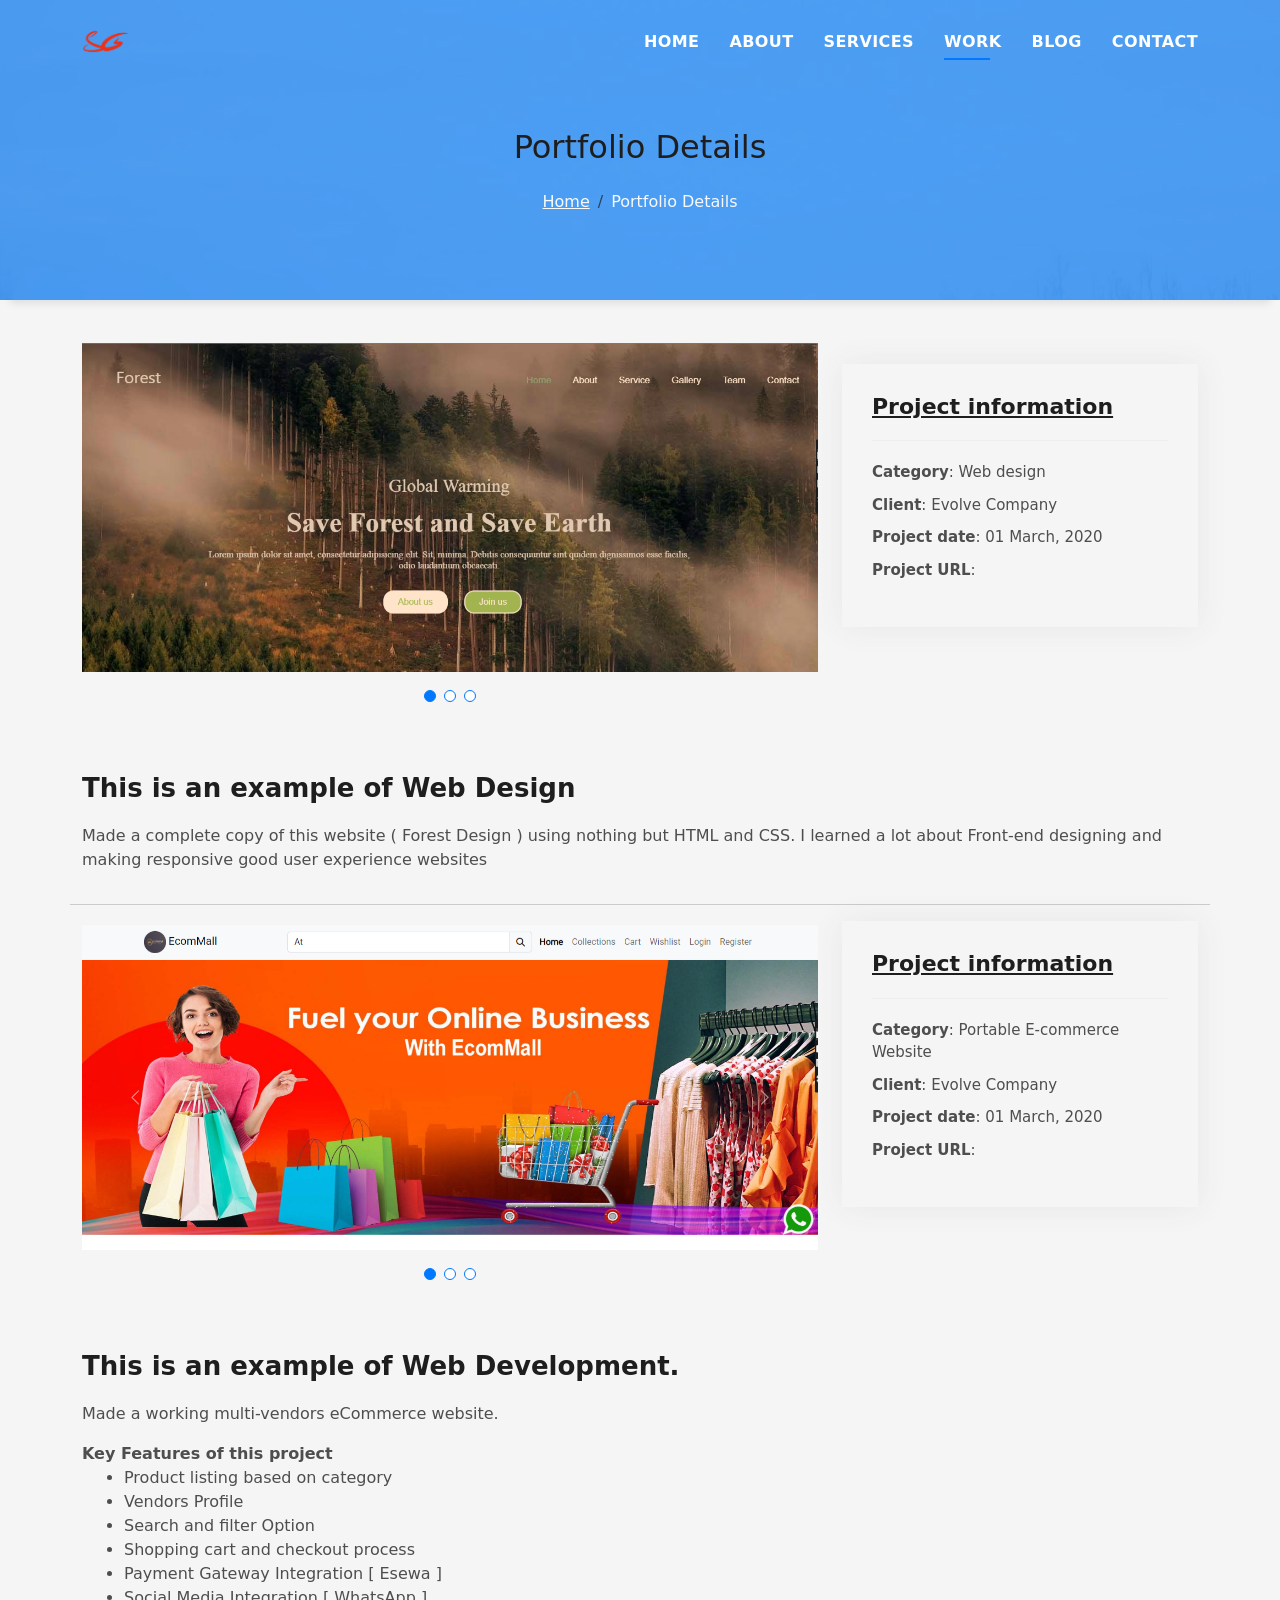
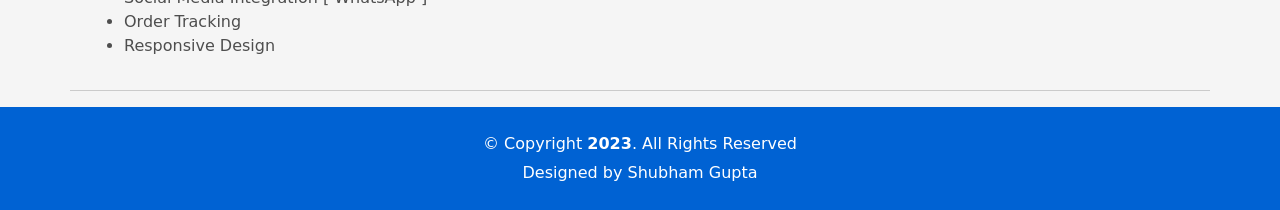
<file: portfolio-details.html>
<!DOCTYPE html>
<html lang="en">

<head>
  <meta charset="utf-8">
  <meta content="width=device-width, initial-scale=1.0" name="viewport">
  <!-- Designed By Shubham Gupta. -->

  <title>Shubham Gupta Official Website</title>
  <meta content="Welcome to the official website of Shubham Gupta. Explore his work, achievements, and latest updates here." name="description">
  <meta content="python instructor in Nepal, python instructor in Kathmandu, python developer, python instructor, subham, shubham, shubham gupta, subham gupta, shubham, web developer, Nepal" name="keywords">

  <!-- Favicons -->
  <link href="assets/img/clogo.png" rel="icon">
  <link href="assets/img/clogo.png" rel="apple-touch-icon">

  <!-- bootstrap-icons  -->
  <link rel="stylesheet" href="https://cdn.jsdelivr.net/npm/bootstrap-icons@1.11.3/font/bootstrap-icons.min.css">
  <link href="https://cdn.jsdelivr.net/npm/bootstrap@5.3.3/dist/css/bootstrap.min.css" rel="stylesheet"
    integrity="sha384-QWTKZyjpPEjISv5WaRU9OFeRpok6YctnYmDr5pNlyT2bRjXh0JMhjY6hW+ALEwIH" crossorigin="anonymous">
  <script src="https://cdn.jsdelivr.net/npm/bootstrap@5.3.3/dist/js/bootstrap.bundle.min.js"
    integrity="sha384-YvpcrYf0tY3lHB60NNkmXc5s9fDVZLESaAA55NDzOxhy9GkcIdslK1eN7N6jIeHz"
    crossorigin="anonymous"></script>


  <!-- Vendor CSS Files -->
  <link href="assets/vendor/glightbox/css/glightbox.min.css" rel="stylesheet">
  <link href="assets/vendor/swiper/swiper-bundle.min.css" rel="stylesheet">

  <!-- Template Main CSS File -->
  <link href="assets/css/style.css" rel="stylesheet">

</head>

<body>
  <!-- Designed By Shubham Gupta. -->

  <!-- ======= Header ======= -->
  <header id="header" class="fixed-top">
    <div class="container d-flex align-items-center justify-content-between">
      <a href="./index.html" class="logo"><img src="assets/img/logo.png" alt="Python Instructor in Nepal" title="Python Instructor in Nepal" class="img-fluid"></a>

      <nav id="navbar" class="navbar">
        <ul>
          <li><a class="nav-link scrollto" href="./index.html">Home</a></li>
          <li><a class="nav-link scrollto" href="./index.html#about">About</a></li>
          <li><a class="nav-link scrollto" href="./index.html#services">Services</a></li>
          <li><a class="nav-link scrollto active" href="./index.html#work">Work</a></li>
          <li><a class="nav-link scrollto " href="./index.html#blog">Blog</a></li>
          <li><a class="nav-link scrollto" href="./index.html#contact">Contact</a></li>
        </ul>
        <i class="bi bi-list mobile-nav-toggle"></i>
      </nav>
      <!-- .navbar -->

    </div>
  </header>

  <!-- End Header -->

  <div class="testimonials paralax-mf bg-image" style="background-image: url(assets/img/overlay-bg.jpg);height: 300px;">
    <div class="overlay-mf"></div>
    <div class="container">
      <div class="swiper-slide">
        <div class="testimonial-box">
          <div class="content-test">
            <h2 class="hero-title mb-4">Portfolio Details</h2>
            <ol class="breadcrumb d-flex justify-content-center">
              <li class="breadcrumb-item">
                <a href="./index.html" class="text-light text-decoration-underline">Home</a>
              </li>
              <li class="breadcrumb-item text-light">Portfolio Details</li>
            </ol>
          </div>
        </div>
      </div>
    </div>
  </div>


  <main id="main">
  <!-- Designed By Shubham Gupta. -->

    <!-- ======= Portfolio Details Section ======= -->
    <section id="portfolio-details" class="portfolio-details">
      <div class="container" id="forest">
        <div class="row gy-4">

          <div class="col-lg-8">
            <div class="portfolio-details-slider swiper">
              <div class="swiper-wrapper align-items-center">

                <div class="swiper-slide">
                  <img src="assets/img/forest/forest1.png" alt="Python Instructor in Nepal">
                </div>

                <div class="swiper-slide">
                  <img src="assets/img/forest/forest2.png" alt="Python Instructor in Nepal">
                </div>

                <div class="swiper-slide">
                  <img src="assets/img/forest/forest3.png" alt="Python Instructor in Nepal">
                </div>

              </div>
              <div class="swiper-pagination"></div>
            </div>
          </div>

          <div class="col-lg-4 mt-5">
            <div class="portfolio-info">
              <h3>Project information</h3>
              <ul>
                <li><strong>Category</strong>: Web design</li>
                <li><strong>Client</strong>: Evolve Company</li>
                <li><strong>Project date</strong>: 01 March, 2020</li>
                <li><strong>Project URL</strong>: <a href="#"></a></li>
              </ul>
            </div>

          </div>

          <div class="portfolio-description">
            <h2>This is an example of Web Design</h2>
            <p>
              Made a complete copy of this website
              ( Forest Design ) using nothing but HTML and CSS. I learned a lot
              about Front-end designing and making responsive good user
              experience websites
            </p>
          </div>
        </div>
      </div>
      <hr class="container">

      <div class="container" id="ecommerce">
        <div class="row gy-4">

          <div class="col-lg-8">
            <div class="portfolio-details-slider swiper">
              <div class="swiper-wrapper align-items-center">

                <div class="swiper-slide">
                  <img src="assets/img/ecommerce/ecom1.png" alt="">
                </div>

                <div class="swiper-slide">
                  <img src="assets/img/ecommerce/ecom2.png" alt="">
                </div>

                <div class="swiper-slide">
                  <img src="assets/img/ecommerce/ecom3.png" alt="">
                </div>

              </div>
              <div class="swiper-pagination"></div>
            </div>
          </div>

          <div class="col-lg-4">
            <div class="portfolio-info">
              <h3>Project information</h3>
              <ul>
                <li><strong>Category</strong>: Portable E-commerce Website</li>
                <li><strong>Client</strong>: Evolve Company</li>
                <li><strong>Project date</strong>: 01 March, 2020</li>
                <li><strong>Project URL</strong>: <a href="#"></a></li>
              </ul>
            </div>

          </div>
          <div class="portfolio-description">
            <h2>This is an example of Web Development.</h2>
            <p>Made a working multi-vendors eCommerce website.</p>
            <strong>Key Features of this project</strong>
            <ul style="margin-left: 10px;" type="disc">
              <li>Product listing based on category</li>
              <li>Vendors Profile</li>
              <li>Search and filter Option</li>
              <li>Shopping cart and checkout process</li>
              <li>Payment Gateway Integration [ Esewa ]</li>
              <li>Social Media Integration [ WhatsApp ]</li>
              <li>Order Tracking</li>
              <li>Responsive Design</li>
            </ul>
          </div>

        </div>
      </div>
      <hr class="container">
    </section>
    <!-- End Portfolio Details Section -->

  </main>
  <!-- End #main -->
  <!-- Designed By Shubham Gupta. -->

  <!-- ======= Footer ======= -->
  <footer>
    <div class="container">
      <div class="row">
        <div class="col-sm-12">
          <div class="copyright-box">
            <p class="copyright">&copy; Copyright <strong>2023</strong>. All Rights Reserved</p>
            <div class="credits">
              Designed by <a href="./index.html">Shubham Gupta</a>
            </div>
          </div>
        </div>
      </div>
    </div>
  </footer><!-- End  Footer -->

  <div id="preloader"></div>
  <a href="#" class="back-to-top d-flex align-items-center justify-content-center"><i
      class="bi bi-arrow-up-short"></i></a>

  <!-- Vendor JS Files -->

  <script src="assets/vendor/glightbox/js/glightbox.min.js"></script>
  <script src="assets/vendor/swiper/swiper-bundle.min.js"></script>



  <!-- Template Main JS File -->
  <script src="assets/js/main.js"></script>
  <!-- Designed By Shubham Gupta. -->

</body>

</html>
</file>
<file: assets/css/style.css>
/*--------------------------------------------------------------
  <!-- Designed By Shubham Gupta. -->
  <!-- Designed By Shubham Gupta. -->

# General
--------------------------------------------------------------*/
body {
  background-color: #f5f5f5;
  color: #4e4e4e;
}

h1,
h2,
h3,
h4,
h5,
h6 {
  color: #1e1e1e;
}

a {
  color: #1e1e1e;
  text-decoration: none;
  transition: all 0.5s ease-in-out;
}

a:hover {
  color: #0078ff;
  text-decoration: none;
  transition: all 0.5s ease-in-out;
}

.p-r {
  position: relative;
}


.color-d {
  color: #f5f5f5;
}

.color-text-a {
  text-decoration: none;
  color: #4e4e4e;
}

.box-shadow,
.card-blog,
.work-box,
.service-box,
.paralax-mf {
  box-shadow: 0 13px 8px -10px rgba(0, 0, 0, 0.1);
}

.box-shadow-a,
.button:hover {
  text-decoration: none;
  box-shadow: 0 0 0 4px #cde1f8;
}

.display-5 {
  font-size: 2.5rem;
  font-weight: 300;
  line-height: 1.1;
}

.display-6 {
  font-size: 2rem;
  font-weight: 300;
  line-height: 1.1;
}

.avatar {
  width: 32px;
  height: 32px;
  margin-right: 4px;
  overflow: hidden;
}

.bg-image {
  background-repeat: no-repeat;
  background-attachment: fixed;
  background-size: cover;
  background-position: center center;
}

@media (max-width: 1024px) {
  .bg-image {
    background-attachment: scroll;
  }
}

.overlay-mf {
  background-color: #0078ff;
}

.overlay-mf {
  position: absolute;
  top: 0;
  left: 0px;
  padding: 0;
  height: 100%;
  width: 100%;
  opacity: 0.7;
}

.paralax-mf {
  position: relative;
  padding: 8rem 0;
}

.display-table {
  width: 100%;
  height: 100%;
  display: table;
}

.table-cell {
  display: table-cell;
  vertical-align: middle;
}

/*--/ Sections /--*/
.sect-4 {
  padding: 4rem 0;
}

.sect-pt4 {
  padding-top: 4rem;
}

.sect-mt4 {
  margin-top: 4rem;
}

/*--/ Title s /--*/
.title-s {
  font-weight: 600;
  color: #1e1e1e;
  font-size: 1.1rem;
}

/*--/ Title A /--*/
.title-box {
  margin-bottom: 4rem;
}

.title-a {
  text-decoration: none;
  font-size: 3rem;
  font-weight: bold;
  text-transform: uppercase;
}

.subtitle-a {
  text-decoration: none;
  color: #4e4e4e;
}

.line-mf {
  width: 40px;
  height: 5px;
  background-color: #0078ff;
  margin: 0 auto;
}

/*--/ Title Left /--*/
.title-box-2 {
  margin-bottom: 3rem;
}

.title-left {
  font-size: 2rem;
  position: relative;
}

.title-left:before {
  content: "";
  position: absolute;
  height: 3px;
  background-color: #0078ff;
  width: 100px;
  bottom: -12px;
}

/*------/ Box /------*/
.box-pl2 {
  padding-left: 2rem;
}

.box-shadow-full {
  padding: 3rem 1.25rem;
  position: relative;
  background-color: #fff;
  margin-bottom: 3rem;
  z-index: 2;
  box-shadow: 0 1px 1px 0 rgba(0, 0, 0, 0.06), 0 2px 5px 0 rgba(0, 0, 0, 0.2);
}

@media (min-width: 768px) {
  .box-shadow-full {
    padding: 3rem;
  }
}

/*------/ Socials /------
  <!-- Designed By Shubham Gupta. -->
*/
.socials {
  padding: 1.5rem 0;
}

.socials ul li {
  display: inline-block;
}

.socials .ico-circle {
  height: 40px;
  width: 40px;
  font-size: 1.2rem;
  border-radius: 50%;
  line-height: 1.6;
  margin: 0 15px 0 0;
  box-shadow: 0 0 0 3px #0078ff;
  transition: all 500ms ease;
}

.socials .ico-circle:hover {
  background-color: #0078ff;
  color: #fff;
  box-shadow: 0 0 0 3px #cde1f8;
  transition: all 500ms ease;
}
.social{
transition: all 0.5s;
}
.social a:hover{
  color: #298eff !important;
}
 /* Designed By Shubham Gupta.  */

/*------/ Ul resect /------*/
.ul-resect,
.widget-tags ul,
.widget-sidebar .list-sidebar,
.box-comments .list-comments,
.blog-wrapper .post-meta ul,
.list-ico,
.socials ul {
  list-style: none;
  padding-left: 0;
  margin-bottom: 0;
}

.list-ico {
  line-height: 2;
}

.list-ico span {
  color: #0078ff;
  margin-right: 10px;
}

/*------/ Ico Circle /------*/
.ico-circle {
  height: 100px;
  width: 100px;
  font-size: 2rem;
  border-radius: 50%;
  line-height: 1.55;
  margin: 0 auto;
  text-align: center;
  box-shadow: 0 0 0 10px #0078ff;
  display: block;
}

/*------/ Owl Carousel /------*/
.owl-theme .owl-dots {
  text-align: center;
  margin-top: 18px;
}

.owl-theme .owl-dots .owl-dot {
  display: inline-block;
}

.owl-theme .owl-dots .owl-dot span {
  width: 18px;
  height: 7px;
  margin: 5px 5px;
  background: #cde1f8;
  border: 0px solid #cde1f8;
  display: block;
  transition: all 0.6s ease-in-out;
  cursor: pointer;
}

.owl-theme .owl-dots .owl-dot:hover span {
  background-color: #cde1f8;
}

.owl-theme .owl-dots .owl-dot.active span {
  background-color: #1B1B1B;
  width: 25px;
}

/*--/ Scrolltop s /--*/
.scrolltop-mf {
  position: relative;
  display: none;
}

.scrolltop-mf span {
  z-index: 999;
  position: fixed;
  width: 42px;
  height: 42px;
  background-color: #0078ff;
  opacity: 0.7;
  font-size: 1.6rem;
  line-height: 1.5;
  text-align: center;
  color: #fff;
  top: auto;
  left: auto;
  right: 30px;
  bottom: 50px;
  cursor: pointer;
  border-radius: 50%;
}

/*--------------------------------------------------------------
# Back to top button
  <!-- Designed By Shubham Gupta. -->

--------------------------------------------------------------*/
.back-to-top {
  position: fixed;
  visibility: hidden;
  opacity: 0;
  right: 15px;
  bottom: 15px;
  z-index: 996;
  background: #0078ff;
  width: 40px;
  height: 40px;
  border-radius: 50px;
  transition: all 0.4s;
}

.back-to-top i {
  font-size: 28px;
  color: #fff;
  line-height: 0;
}

.back-to-top:hover {
  background: #298eff;
  color: #fff;
}

.back-to-top.active {
  visibility: visible;
  opacity: 1;
}

/*------/ Prelaoder /------*/
#preloader {
  position: fixed;
  top: 0;
  left: 0;
  right: 0;
  bottom: 0;
  z-index: 9999;
  overflow: hidden;
  background: #fff;
}

#preloader:before {
  content: "";
  position: fixed;
  top: calc(50% - 30px);
  left: calc(50% - 30px);
  border: 6px solid #f2f2f2;
  border-top: 6px solid #0078ff;
  border-radius: 50%;
  width: 60px;
  height: 60px;
  animation: animate-preloader 1s linear infinite;
}

@keyframes animate-preloader {
  0% {
    transform: rotate(0deg);
  }

  100% {
    transform: rotate(360deg);
  }
}

/*------/ Button /------*/
.button {
  display: inline-block;
  padding: 0.3rem 0.6rem;
  text-align: center;
  vertical-align: middle;
  -webkit-user-select: none;
  -moz-user-select: none;
  user-select: none;
  font-size: 1rem;
  border-radius: 0.3rem;
  border: 1px solid transparent;
  transition: all 500ms ease;
  cursor: pointer;
}

.button:focus {
  outline: 0;
}

.button:hover {
  background-color: #0062d3;
  color: #fff;
  transition: all 500ms ease;
}

.button-a {
  text-decoration: none;
  background-color: #0078ff;
  color: #fff;
  border-color: #cde1f8;
}

.button-big {
  padding: 0.9rem 2.3rem;
  font-size: 1.2rem;
}

.button-rouded {
  border-radius: 5rem;
}

.btn-lg {
  padding: 0.5rem 1rem;
  font-size: 1.25rem;
  line-height: 1.5;
  border-radius: 0.3rem;
}

/*--------------------------------------------------------------
  <!-- Designed By Shubham Gupta. -->

# Header
--------------------------------------------------------------*/
#header {
  transition: all 0.5s;
  z-index: 997;
  padding: 20px 0;
}

#header .logo {
  font-size: 28px;
  margin: 0;
  padding: 0;
  font-weight: 600;
  letter-spacing: 1px;
}

#header .logo a {
  color: #fff;
}

#header .logo img {
  max-height: 40px;
}

#header.header-scrolled {
  background: rgba(0, 0, 0, 0.9);
  padding: 12px 0;
}

/*--------------------------------------------------------------
  <!-- Designed By Shubham Gupta. -->

# Navigation Menu
--------------------------------------------------------------*/
/**
* Desktop Navigation 
*/
.navbar {
  padding: 0;
}

.navbar ul {
  margin: 0;
  padding: 0;
  display: flex;
  list-style: none;
  align-items: center;
}

.navbar li {
  position: relative;
}

.navbar>ul>li {
  white-space: nowrap;
  padding: 10px 0 10px 30px;
}

.navbar a,
.navbar a:focus {
  display: flex;
  align-items: center;
  justify-content: space-between;
  color: #fff;
  font-size: 16px;
  font-weight: 600;
  padding: 0;
  white-space: nowrap;
  transition: 0.3s;
  letter-spacing: 0.4px;
  position: relative;
  text-transform: uppercase;
}

.navbar a i,
.navbar a:focus i {
  font-size: 12px;
  line-height: 0;
  margin-left: 5px;
}

.navbar>ul>li>a:before {
  content: "";
  position: absolute;
  width: 100%;
  height: 2px;
  bottom: -6px;
  left: 0;
  width: 0;
  background-color: #0078ff;
  visibility: hidden;
  transition: all 0.3s ease-in-out 0s;
}

.navbar a:hover:before,
.navbar li:hover>a:before,
.navbar .active:before {
  visibility: visible;
  width: 80%;
}

.navbar a:hover,
.navbar .active,
.navbar .active:focus,
.navbar li:hover>a {
  color: #fff;
}

/**
* Mobile Navigation 
*/
.mobile-nav-toggle {
  color: #fff;
  font-size: 28px;
  cursor: pointer;
  display: none;
  line-height: 0;
  transition: 0.5s;
}

@media (max-width: 991px) {
  .mobile-nav-toggle {
    display: block;
  }

  .navbar ul {
    display: none;
  }
}

.navbar-mobile {
  position: fixed;
  overflow: hidden;
  top: 0;
  right: 0;
  left: 0;
  bottom: 0;
  background: rgba(78, 78, 78, 0.9);
  transition: 0.3s;
  z-index: 999;
}

.navbar-mobile .mobile-nav-toggle {
  position: absolute;
  top: 15px;
  right: 15px;
}

.navbar-mobile ul {
  display: block;
  position: absolute;
  top: 55px;
  right: 15px;
  bottom: 15px;
  left: 15px;
  padding: 10px 0;
  background-color: #fff;
  overflow-y: auto;
  transition: 0.3s;
}

.navbar-mobile>ul>li {
  padding: 0;
}

.navbar-mobile a:hover:before,
.navbar-mobile li:hover>a:before,
.navbar-mobile .active:before {
  visibility: hidden;
}

.navbar-mobile a,
.navbar-mobile a:focus {
  padding: 10px 20px;
  font-size: 15px;
  color: #4e4e4e;
}

.navbar-mobile a:hover,
.navbar-mobile .active,
.navbar-mobile li:hover>a {
  color: #0078ff;
}

.navbar-mobile .getstarted,
.navbar-mobile .getstarted:focus {
  margin: 15px;
}



/*--------------------------------------------------------------
# banner Section
--------------------------------------------------------------*/
.banner {
  height: 100vh;
  position: relative;
  color: #fff;
}

.banner .banner-content {
  text-align: center;
  position: absolute;
}

.banner .overlay-itro {
  background-color: rgba(0, 0, 0, 0.6);
  position: absolute;
  top: 0;
  left: 0px;
  padding: 0;
  height: 100%;
  width: 100%;
  opacity: 0.9;
}

.banner .banner-title {
  color: #fff;
  font-weight: 500;
  font-size: 3rem;
}
.banner .banner-title:hover{
  font-style: italic;
}

@media (min-width: 768px) {
  .banner .banner-title {
    font-size: 4.5rem;
  }
}

.banner .banner-subtitle {
  font-size: 1.5rem;
  font-weight: 600;
}

@media (min-width: 768px) {
  .banner .banner-subtitle {
    font-size: 2.5rem;
  }
}

.banner .text-slider-items {
  display: none;
}

.banner-single {
  height: 350px;
}

.banner-single .banner-content {
  margin-top: 30px;
}

.banner-single .banner-title {
  text-transform: uppercase;
  font-size: 3rem;
}

@media (min-width: 768px) {
  .banner-single .banner-title {
    font-size: 3.5rem;
  }
}

/*--------------------------------------------------------------
# About
--------------------------------------------------------------*/
.about-mf .box-shadow-full {
  padding-top: 4rem;
  padding-bottom: 4rem;
}

.about-mf .about-img {
  margin-bottom: 2rem;
}

.about-mf .about-img img {
  margin-left: 10px;
}

@media (min-width: 767px) {
  .about-mf .box-pl2 {
    margin-top: 3rem;
    padding-left: 0rem;
  }
}

.skill-mf span {
  color: #4e4e4e;
}

.skill-mf .progress {
  background-color: #cde1f8;
  margin: 0.5rem 0 1.2rem 0;
  border-radius: 0;
  height: 0.7rem;
}

.skill-mf .progress .progress-bar {
  height: 0.7rem;
  background-color: #0078ff;
}

/*--------------------------------------------------------------
# Services
--------------------------------------------------------------*/
.service-box {
  background-color: #fff;
  padding: 2.5rem 1.3rem;
  border-radius: 1rem;
  margin-bottom: 3rem;
  text-align: center;
}

.service-box:hover .ico-circle {
  transition: all 500ms ease;
  color: #fff;
  background-color: #0078ff;
  box-shadow: 0 0 0 10px #cde1f8;
}

.service-box .service-ico {
  margin-bottom: 1rem;
  color: #1e1e1e;
}

.service-box .ico-circle {
  transition: all 500ms ease;
  display: inline-flex;
  align-items: center;
  justify-content: center;
}

.service-box .ico-circle i {
  line-height: 0;
  font-size: 40px;
}

.service-box .s-title {
  font-size: 1.4rem;
  text-transform: uppercase;
  text-align: center;
  padding: 0.4rem 0;
}

.service-box .s-description {
  color: #4e4e4e;
}

/*--------------------------------------------------------------
# Counter
--------------------------------------------------------------*/
.counter-box {
  color: #fff;
  text-align: center;
}

@media (min-width: 577px) {
  .counter-box {
    margin-bottom: 1.8rem;
  }
}

.counter-ico {
  margin-bottom: 1rem;
}

.counter-ico .ico-circle {
  height: 60px;
  width: 60px;
  line-height: 1.5;
  box-shadow: 0 0 0 10px #cde1f8;
}

.counter-num .counter {
  font-size: 2rem;
  margin-bottom: 0;
}

/*--------------------------------------------------------------
# Portfolio
--------------------------------------------------------------*/
.work-box {
  margin-bottom: 3rem;
  -webkit-backface-visibility: hidden;
  backface-visibility: hidden;
  background-color: #fff;
}

.work-box:hover img {
  transform: scale(1.3);
}

.work-img {
  display: block;
  overflow: hidden;
  height: 200px;
}

.work-img img {
  transition: all 1s;
  width: 100%;
  height: 100%; 
}

.work-content {
  padding: 2rem 3% 1rem 4%;
}

.work-content .w-more {
  color: #4e4e4e;
  font-size: 0.8rem;
}

.work-content .w-more .w-ctegory {
  color: #0078ff;
}

.work-content .w-like {
  font-size: 2.5rem;
  color: #0078ff;
  float: right;
}

.work-content .w-like a {
  color: #0078ff;
}

.work-content .w-like .num-like {
  font-size: 0.7rem;
}

.w-title {
  font-size: 1.2rem;
}

/*--------------------------------------------------------------
# Portfolio Details
--------------------------------------------------------------*/
.portfolio-details {
  padding-top: 40px;
}

.portfolio-details .portfolio-details-slider img {
  width: 100%;
}

.portfolio-details .portfolio-details-slider .swiper-pagination {
  margin-top: 20px;
  position: relative;
}

.portfolio-details .portfolio-details-slider .swiper-pagination .swiper-pagination-bullet {
  width: 12px;
  height: 12px;
  background-color: #fff;
  opacity: 1;
  border: 1px solid #0078ff;
}

.portfolio-details .portfolio-details-slider .swiper-pagination .swiper-pagination-bullet-active {
  background-color: #0078ff;
}

.portfolio-details .portfolio-info {
  padding: 30px;
  box-shadow: 0px 0 30px rgba(78, 78, 78, 0.08);
}

.portfolio-details .portfolio-info h3 {
  font-size: 22px;
  font-weight: 700;
  margin-bottom: 20px;
  padding-bottom: 20px;
  border-bottom: 1px solid #eee;
  text-decoration: underline;
}

.portfolio-details .portfolio-info ul {
  list-style: none;
  padding: 0;
  font-size: 15px;
}

.portfolio-details .portfolio-info ul li+li {
  margin-top: 10px;
}

.portfolio-details .portfolio-description {
  padding-top: 30px;
}

.portfolio-details .portfolio-description h2 {
  font-size: 26px;
  font-weight: 700;
  margin-bottom: 20px;
}

.portfolio-details .portfolio-description p {
  padding: 0;
}

/*--------------------------------------------------------------
# Testimonials
--------------------------------------------------------------*/
.testimonial-box {
  color: #fff;
  text-align: center;
}
.testimonials-content{
  margin-top: -100px;
}

.testimonial-box .author-test {
  margin-top: 1rem;
}

.testimonial-box .author-test img {
  margin: 0 auto;
}

.testimonial-box .author {
  color: #fff;
  text-transform: uppercase;
  font-weight: 600;
  margin: 1rem 0;
  display: block;
  font-size: 1.4rem;
}


@media (min-width: 768px) {
  .testimonial-box .description {
    padding: 0 5rem;
  }
}

@media (min-width: 992px) {
  .testimonial-box .description {
    padding: 0 8rem;
  }
}

@media (min-width: 1200px) {
  .testimonial-box .description {
    padding: 0 13rem;
  }
}

.swiper-pagination {
  margin-top: 20px;
  position: relative;
}

.swiper-pagination .swiper-pagination-bullet {
  width: 12px;
  height: 12px;
  background-color: rgba(255, 255, 255, 0.4);
  opacity: 1;
}

.swiper-pagination .swiper-pagination-bullet-active {
  background-color: #fff;
}

/*--------------------------------------------------------------
# Contact
--------------------------------------------------------------*/
.footer-paralax {
  padding: 4rem 0 0 0;
}

.contact-mf {
  margin-top: 4rem;
}

@media (min-width: 767px) {
  .contact-mf .box-pl2 {
    margin-top: 3rem;
    padding-left: 0rem;
  }
}

/*--------------------------------------------------------------
# Blog
--------------------------------------------------------------*/
.card-img, img{
  transition: all 1s;
  overflow: hidden;
}
.card-img:hover img{
  transform: scale(1.2);
}
@media (min-width: 767px) {
  .card-blog {
    margin-bottom: 3rem;
  }
}

.card-blog .card-body {
  position: relative;
}

.card-blog .card-category-box {
  position: absolute;
  text-align: center;
  top: -16px;
  left: 15px;
  right: 15px;
  line-height: 25px;
  overflow: hidden;
}

.card-blog .card-category {
  display: inline-block;
  color: #fff;
  padding: 0 15px 5px;
  overflow: hidden;
  background-color: #0078ff;
  border-radius: 4px;
}

.card-blog .card-category .category {
  color: #fff;
  display: inline-block;
  text-transform: uppercase;
  font-size: 0.7rem;
  letter-spacing: 0.1px;
  margin-bottom: 0;
}

.card-blog .card-title {
  font-size: 1.3rem;
  margin-top: 0.6rem;
}

.card-blog .card-description {
  color: #4e4e4e;
}

.card-blog .post-author {
  display: inline-block;
}

.card-blog .post-date {
  color: #4e4e4e;
  /* display: inline-block; */
  float: right;
}

/*--------------------------------------------------------------
# Blog Single
--------------------------------------------------------------*/
.post-box,
.form-comments,
.box-comments,
.widget-sidebar {
  padding: 2rem;
  background-color: #fff;
  margin-bottom: 3rem;
}

@media (min-width: 768px) {

  .post-box,
  .form-comments,
  .box-comments,
  .widget-sidebar {
    padding: 3rem;
  }
}

.blog-wrapper .article-title {
  font-size: 1.5rem;
}

@media (min-width: 768px) {
  .blog-wrapper .article-title {
    font-size: 1.9rem;
  }
}

.blog-wrapper .post-meta {
  margin: 1rem 0;
}

.blog-wrapper .post-meta ul {
  border-left: 4px solid #0078ff;
  margin-top: 1rem;
}

.blog-wrapper .post-meta ul li {
  display: inline-block;
  margin-left: 15px;
}

.blog-wrapper .post-meta ul a {
  color: #0078ff;
}

.blog-wrapper .post-meta ul span {
  color: #1e1e1e;
}

.blog-wrapper .blockquote {
  border-left: 4px solid #0078ff;
  padding: 18px;
  font-style: italic;
}

/*------/ Comments /------*/
.box-comments .list-comments li {
  padding-bottom: 40px;
}

.box-comments .list-comments .comment-avatar {
  display: table-cell;
  vertical-align: top;
}

.box-comments .list-comments .comment-avatar img {
  width: 80px;
  height: 80px;
}

.box-comments .list-comments .comment-author {
  font-size: 1.3rem;
}

@media (min-width: 768px) {
  .box-comments .list-comments .comment-author {
    font-size: 1.5rem;
  }
}

.box-comments .list-comments .comment-details {
  display: table-cell;
  vertical-align: top;
  padding-left: 25px;
}

.box-comments .list-comments a {
  color: #0078ff;
}

.box-comments .list-comments span {
  color: #1e1e1e;
  font-style: italic;
}

.box-comments .comment-children {
  margin-left: 40px;
}

/*------/ Sidebar /------*/
.widget-sidebar .sidebar-title {
  font-size: 1.6rem;
  font-weight: 600;
  border-left: 5px solid #0078ff;
  padding-left: 15px;
  text-transform: uppercase;
  margin-bottom: 1.5rem;
}

.widget-sidebar .list-sidebar li {
  position: relative;
  padding: 6px 0 6px 24px;
}

.widget-sidebar .list-sidebar li:before {
  position: absolute;
  content: "";
  width: 10px;
  height: 1px;
  left: 0;
  background-color: #0078ff;
  top: 20px;
}

.sidebar-search input {
  background-color: #fff;
  border-radius: 0;
  transition: all 0.5s ease-in-out;
}

.sidebar-search .btn-search {
  background-color: #0078ff;
  border-color: #0078ff;
  border-radius: 0;
  padding-left: 20px;
  padding-right: 20px;
}

.widget-tags ul li {
  display: inline-block;
  background-color: #0078ff;
  padding: 0.2rem 0.6rem;
  margin-bottom: 0.5rem;
  border-radius: 15px;
}

.widget-tags ul li a {
  color: #fff;
}

/*--------------------------------------------------------------
# Footer
--------------------------------------------------------------*/
footer {
  text-align: center;
  color: #fff;
  padding: 25px 0;
  background: #0062d3;
}

footer .copyright {
  margin-bottom: 0.3rem;
}

footer .credits {
  margin-bottom: 0;
}

footer .credits a {
  color: #fff;
}
/* <!-- Designed By Shubham Gupta. -->
<!-- Designed By Shubham Gupta. -->
<!-- Designed By Shubham Gupta. -->
<!-- Designed By Shubham Gupta. -->
<!-- Designed By Shubham Gupta. -->
<!-- Designed By Shubham Gupta. --> */
</file>
